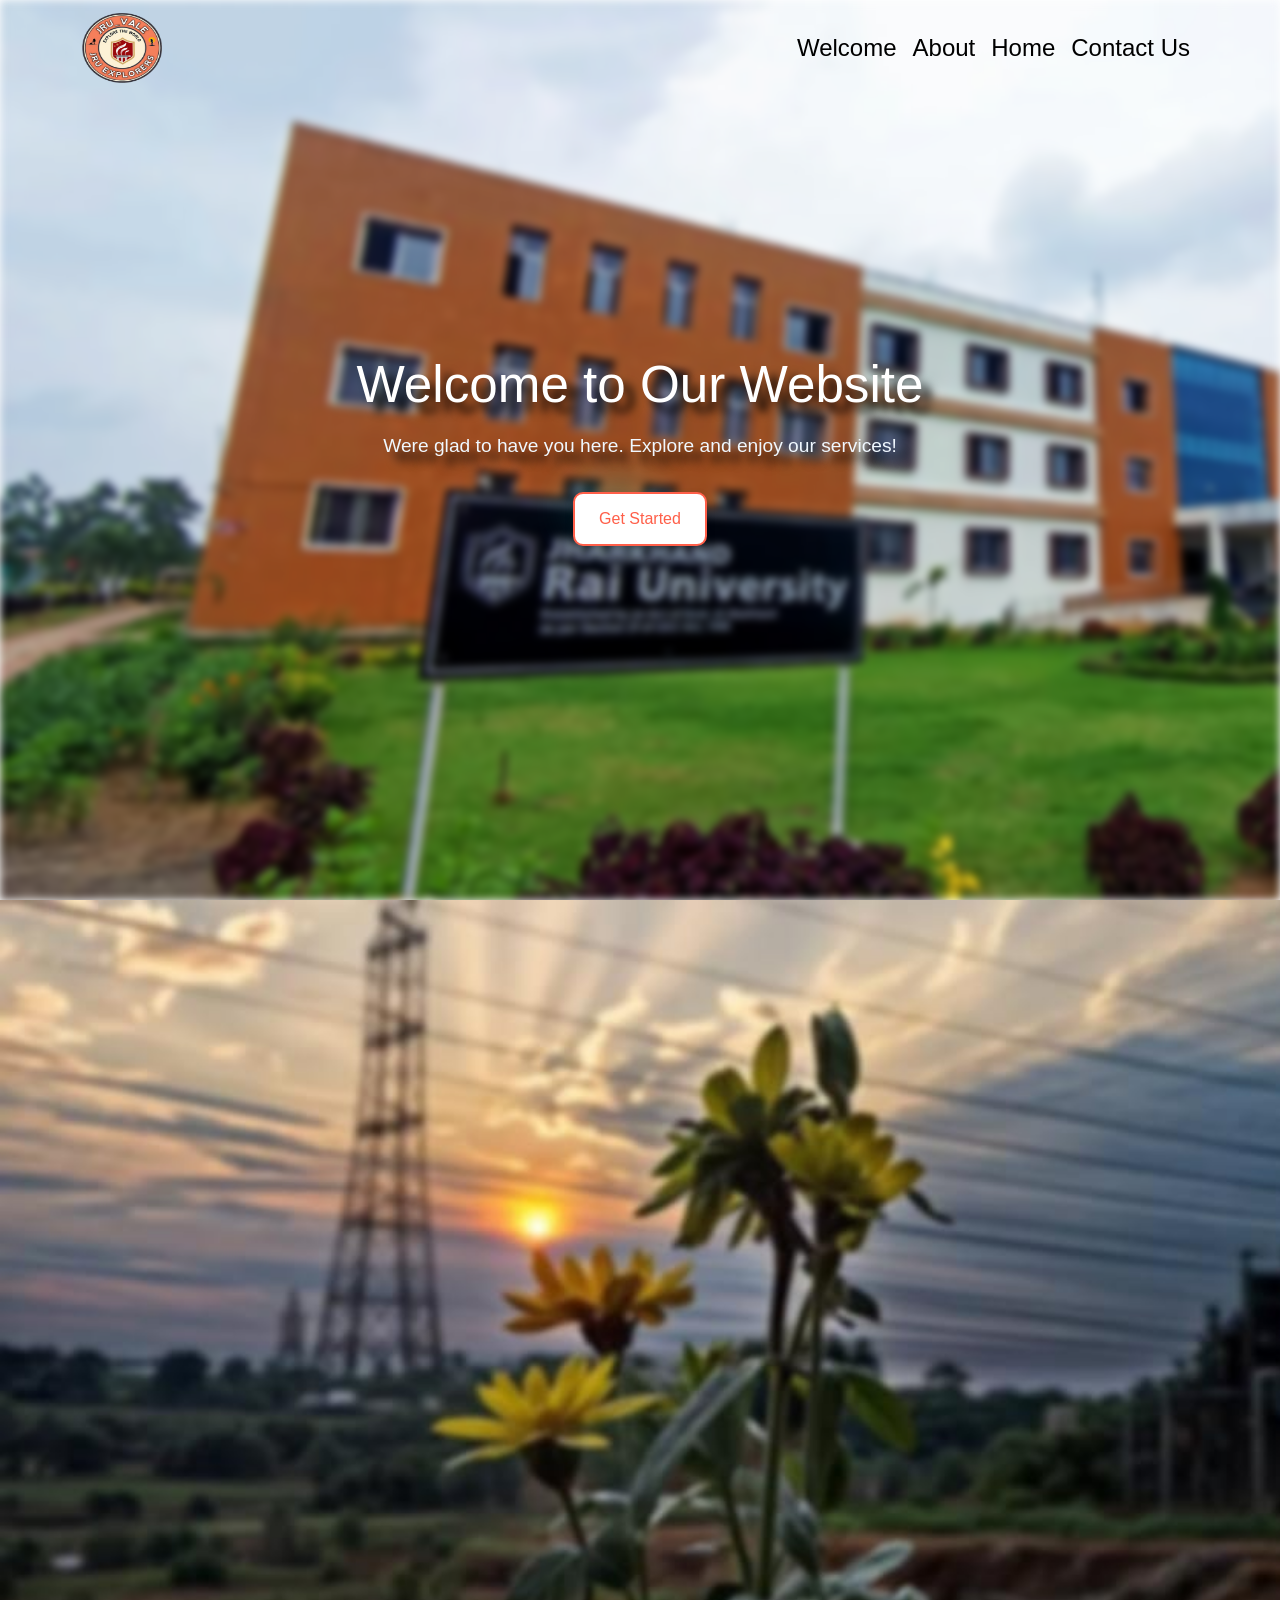
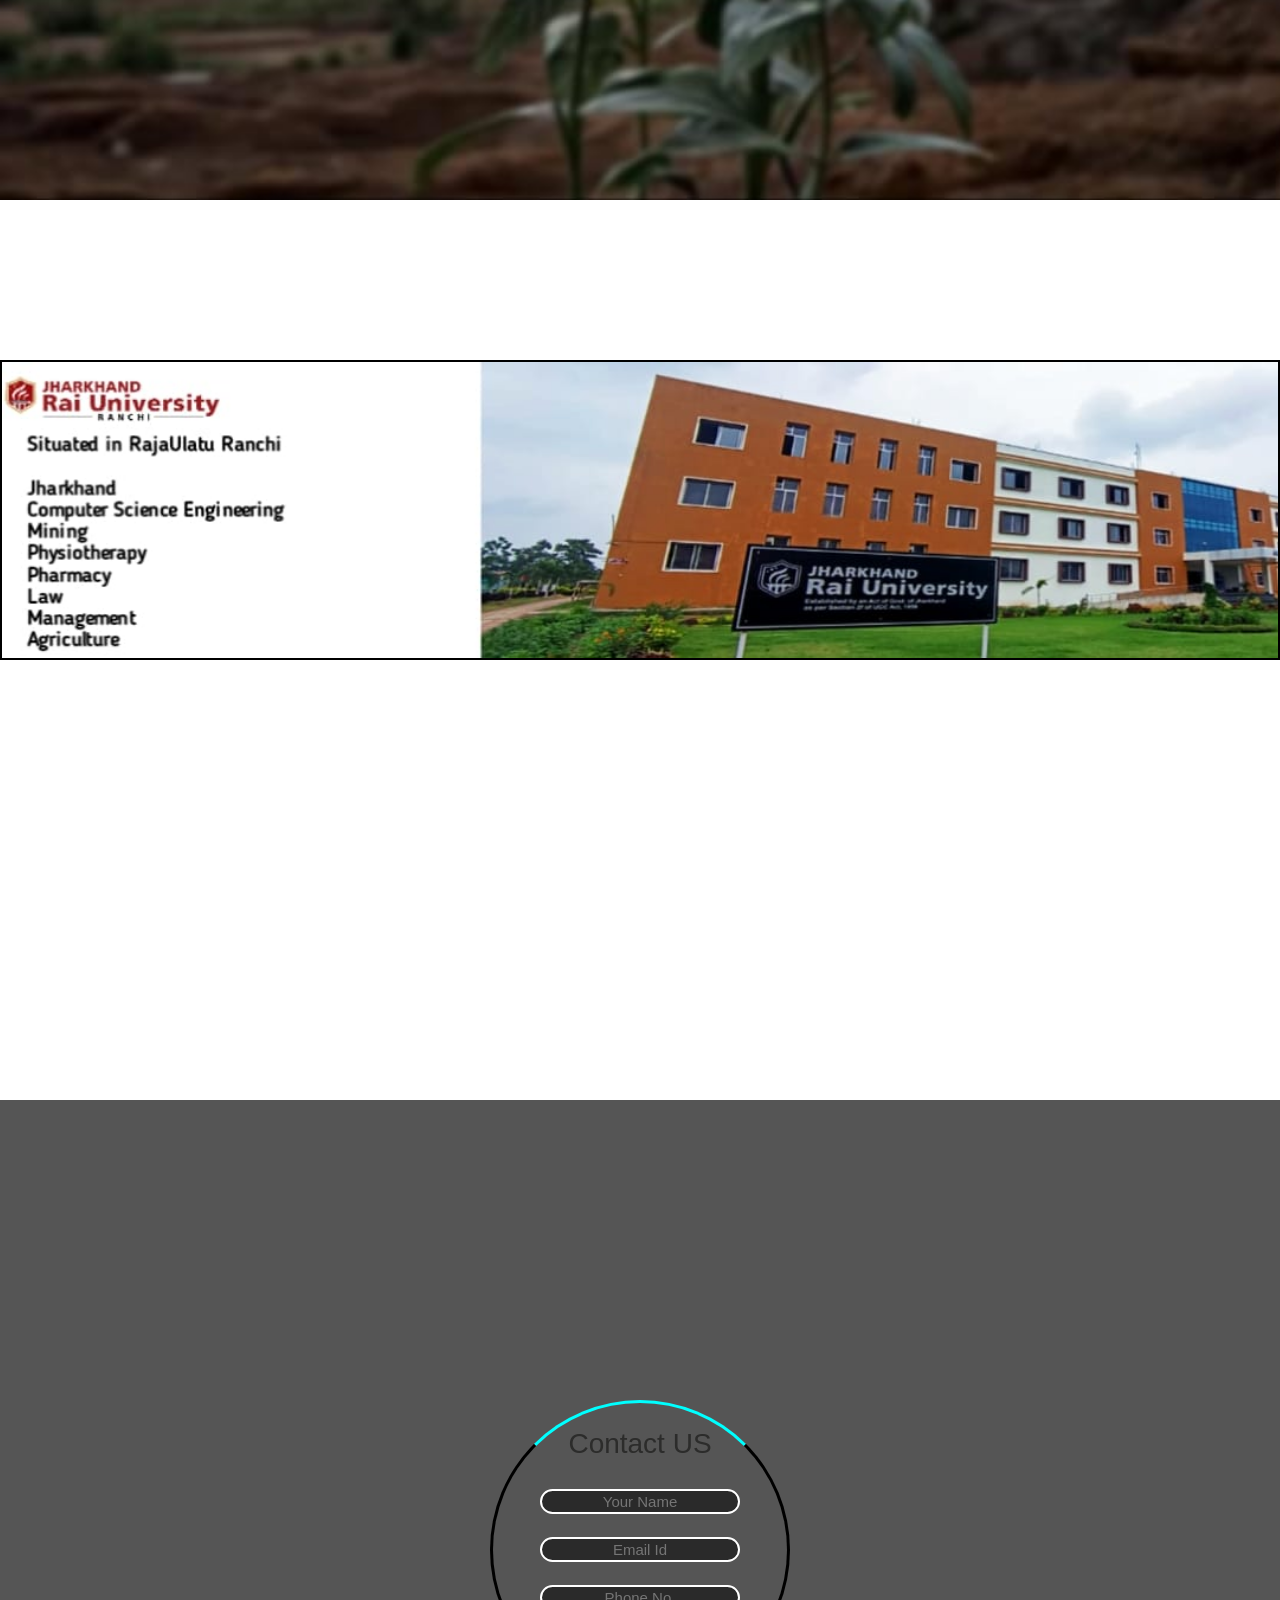
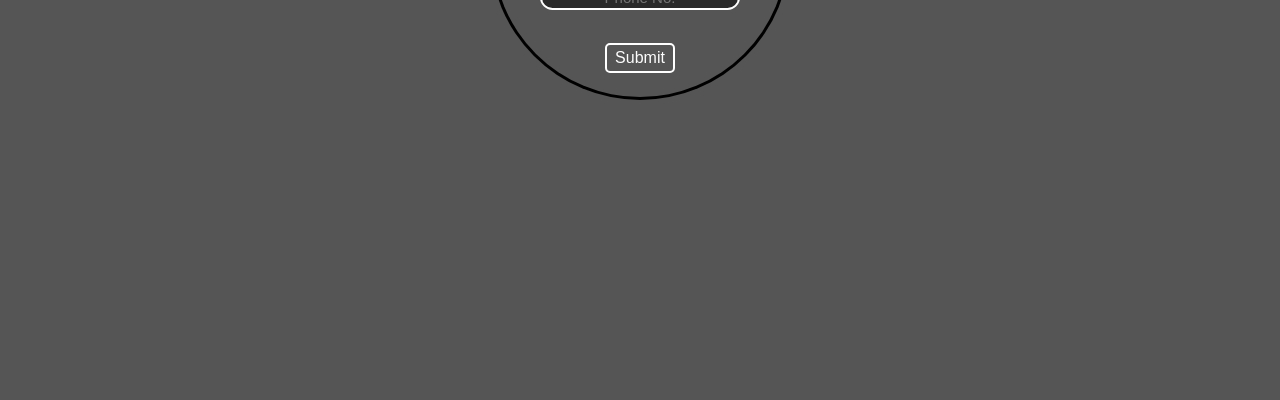
<file: templates/index.html>
<!DOCTYPE html>
<html lang="en">
<head>
  <meta charset="UTF-8">
  <meta name="viewport" content="width=device-width, initial-scale=1.0">
  <title>Responsive Navbar</title>
  <link href="https://cdn.jsdelivr.net/npm/bootstrap@5.3.2/dist/css/bootstrap.min.css" rel="stylesheet">
  
  <link href="/static/styles.css" rel="stylesheet">
  <link rel="stylesheet" href="https://cdnjs.cloudflare.com/ajax/libs/font-awesome/6.7.2/css/all.min.css">
</head>
<body>

  <nav class="navbar navbar-expand-lg navbar-dark fixed-top">
    <div class="container">
      
      <img class="navbar-brand" src="/static/logi.jpg" alt="MyLogo">
    
      <button class="navbar-toggler" type="button" data-bs-toggle="collapse" data-bs-target="#navbarNav" aria-controls="navbarNav" aria-expanded="false" aria-label="Toggle navigation">
        <span class="navbar-toggler-icon"></span>
      </button>
      
      <div class="collapse navbar-collapse" id="navbarNav">
        <ul class="navbar-nav ms-auto">
          <li class="nav-item">
            <a class="nav-link" href="#welcome">Welcome</a>
          </li>
          <li class="nav-item">
            <a class="nav-link" href="#about">About</a>
          </li>
          <li class="nav-item">
            <a class="nav-link" href="#home">Home</a>
          </li>
          <li class="nav-item">
            <a class="nav-link" href="#contact">Contact Us</a>
          </li>
        </ul>
      </div>
    </div>
  </nav>

  
  <section id="welcome" style="height: 100vh; display: flex; justify-content: center; align-items: center;">
    <div class="welcome-section">
      <div class="welcome-content">
        <h1 id="welcomeMessage">Welcome to Our Website</h1>
        <p>Were glad to have you here. Explore and enjoy our services!</p>
        <button id="getStartedButton">Get Started</button>
      </div>
    </div>
    
  </section>
  <section id="about" style="height: 100vh; display: flex; justify-content: center; align-items: center;">
   
</section>
  <section id="home" style="height: 100vh; display: flex; justify-content: center; align-items: center;">
    
    <div class="ppt">
  
    </div>  
  </section>
  <section id="contact" style="height: 100vh; display: flex; justify-content: center; align-items: center; background-color: #555;">
    <div class="contact-section">
      <div id="manoraj">
      <form action="https://api.web3forms.com/submit" Method="POST">
        <h3 id="love">Contact US</h3>
   
      <input type = "hidden" name="access_key" value="181b355f-c2b5-4aa0-a7b2-8bf727e96e15">
      <input type = "text" name = "name"id="name" placeholder="Your Name" required>
      <input type = "email" name="email" id="email" placeholder="Email Id" required>
      <input type = "phone" name="phone" id="phone" placeholder="Phone No." required>
      <br>
      <button id="sub" type="submit">Submit</button>
      </div>

  </form></div>
    </section>

  <script src="https://cdn.jsdelivr.net/npm/bootstrap@5.3.2/dist/js/bootstrap.bundle.min.js"></script>
  <script src="/static/script.js"></script>
</body>
</html>
</file>
<file: static/styles.css>
.navbar {
    background-color: transparent !important; 
  }
  
  .navbar .nav-link {
    color: black !important; 
    font-weight: 500;
    transition: color 0.3s ease;
    
  }
  
  .navbar .nav-link:hover {
    color: #ffcc00 !important; 
  }
  
  .navbar-brand {
    height:5rem;
    width:5rem;
    color: white !important;
  }
  
  body {
    font-size:clamp(12px,2vw,24px);
    overflow: auto;
  }

  #welcome{
    
    position: relative;
    overflow: hidden;
    
  }
  #welcome::before{
    content:'';
    position:absolute;
    top:0;
    left:0;
    width:100%;
    height:100%;
    background-image: url('vish.jpg');
    background-size: cover;
    filter:blur(4px);
    z-index:-1;
  }

  /* Reset and Base Styling */
body, html {
  margin: 0;
  padding: 0;
  font-family: Arial, sans-serif;
  box-sizing: border-box;
}

/* Welcome Section Styling */
.welcome-section {
  height: 100vh;
  display: flex;
  justify-content: center;
  align-items: center;
  color:white;
  text-align: center;
  text-shadow: 10px 10px 10px black;
  position:relative;
  

}

.welcome-content {
  max-width: 600px;
}

h1 {
  font-size: 3.2rem;
  margin-bottom: 1rem;
  animation: fadeIn 2s ease-in-out;
  

}

p {
  font-size: 1.2rem;
  margin-bottom: 2rem;
  color:aliceblue;
}

#getStartedButton {
  padding: 0.8rem 1.5rem;
  background-color:white;
  color:#ff5f49;
  position:relative;
  border-radius: 10px;
  font-size: 1rem;
  border:2px solid #ff5f49;
  cursor: pointer;
  box-shadow: 0 4px 8px rgba(0, 0, 0, 0.2);
  transition: transform 0.2s ease, background-color 0.3s ease;
}

@property --angle{
  syntax:"<angle>";
  initial-value: 0deg;
  inherits: false;
}
#getStartedButton::after ,#getStartedButton::before{
  content: '';
  position:absolute;
  height:100%;
  width:100%;
  background-image:conic-gradient(from var(--angle),transparent 70%,aqua);
  top: 50%;
  left:50%;
  translate:-50% -50%;
  z-index:-1;
  padding:3px;
  border-radius:10px;
  animation:spin 3s linear infinite;
}
#getStartedButton::before{
  filter: blur(1.5rem);
}
@keyframes spin{
  from{
    --angle:0deg;
  }
  to{
    --angle:360deg;
  }
  
}
#getStartedButton:hover {
  background-color: #e6e6e6;
  transform: scale(1.05);
}

/* Keyframe Animations */
@keyframes fadeIn {
  from {
    opacity: 0;
    transform: translateY(-20px);
  }
  to {
    opacity: 1;
    transform: translateY(0);
  }
}
.contact-section{
  width:400px;
  height: 100vh;
  display: flex;
  justify-content: center;
  align-items: center;
  color: #ff5f49;
  text-align: center;
  
  

}


#manoraj {
  height: 300px;
  width: 300px; /* Ensure width is set for a perfect box */
  display: flex;
  justify-content: center;
  align-items: center;
  background-color: transparent;
  text-align: center;
  position: relative;
  border-radius: 50%;
}

#manoraj::before {
  content: '';
  position: absolute;
  top: 0;
  left: 0;
  width: 100%;
  height: 100%;
  border: 3px solid black;
  border-top: 3px solid aqua;
  border-radius: 50%;
  animation: animate 5s  infinite;
  pointer-events: none;
}

@keyframes animate {
  from {
    transform: rotate(0deg);
  }
  to {
    transform: rotate(360deg);
  }
}

#sub{
  height: 30px;
  width: 70px;
  border-radius: 5px;
  margin-top: 30px;
  background-color: transparent;
  color: rgb(254, 253, 253);
  border: 2px solid white;
  font-size: 1rem;
}

#sub:hover{
  background-color: rgb(64, 201, 64);
  color:black;

}

#name,#email,#phone{

  height:25px;
  width:200px;
  margin-top:20px;
  text-align: center;
  align-items:center;
  justify-content: center;
  font-size:15px;
  background-color:white;
  border-radius:20px;
  border:2px solid white;
  background-color: rgba(0,0,0,0.5)}
#love{
  color: rgb(44, 44, 43);
}
#name:hover{
  background-color: aliceblue;
}
#phone:hover{
  background-color: white;
}
#email:hover{
  background-color: aliceblue;
}
.ppt{
  height:300px;
  width:100%;
  border:2px solid black;
  margin-top:-280px;
  background-image: url('ppt5.jpg');
  background-size: cover;
  animation: binit 20s linear infinite;
}



@keyframes binit {
   0% {
       background-image: url("ppt5.jpg");
   }
   25% {
       background-image: url("ppt4.jpg");
   }
   50% {
    background-image: url("ppt3.jpg");
}
75% {
  background-image: url("ppt2.jpg");
}
100% {
  background-image: url("ppt1.jpg");
}

}

#about{
  background-image: url('backn.jpg');
  background-size:cover;
}
</file>
